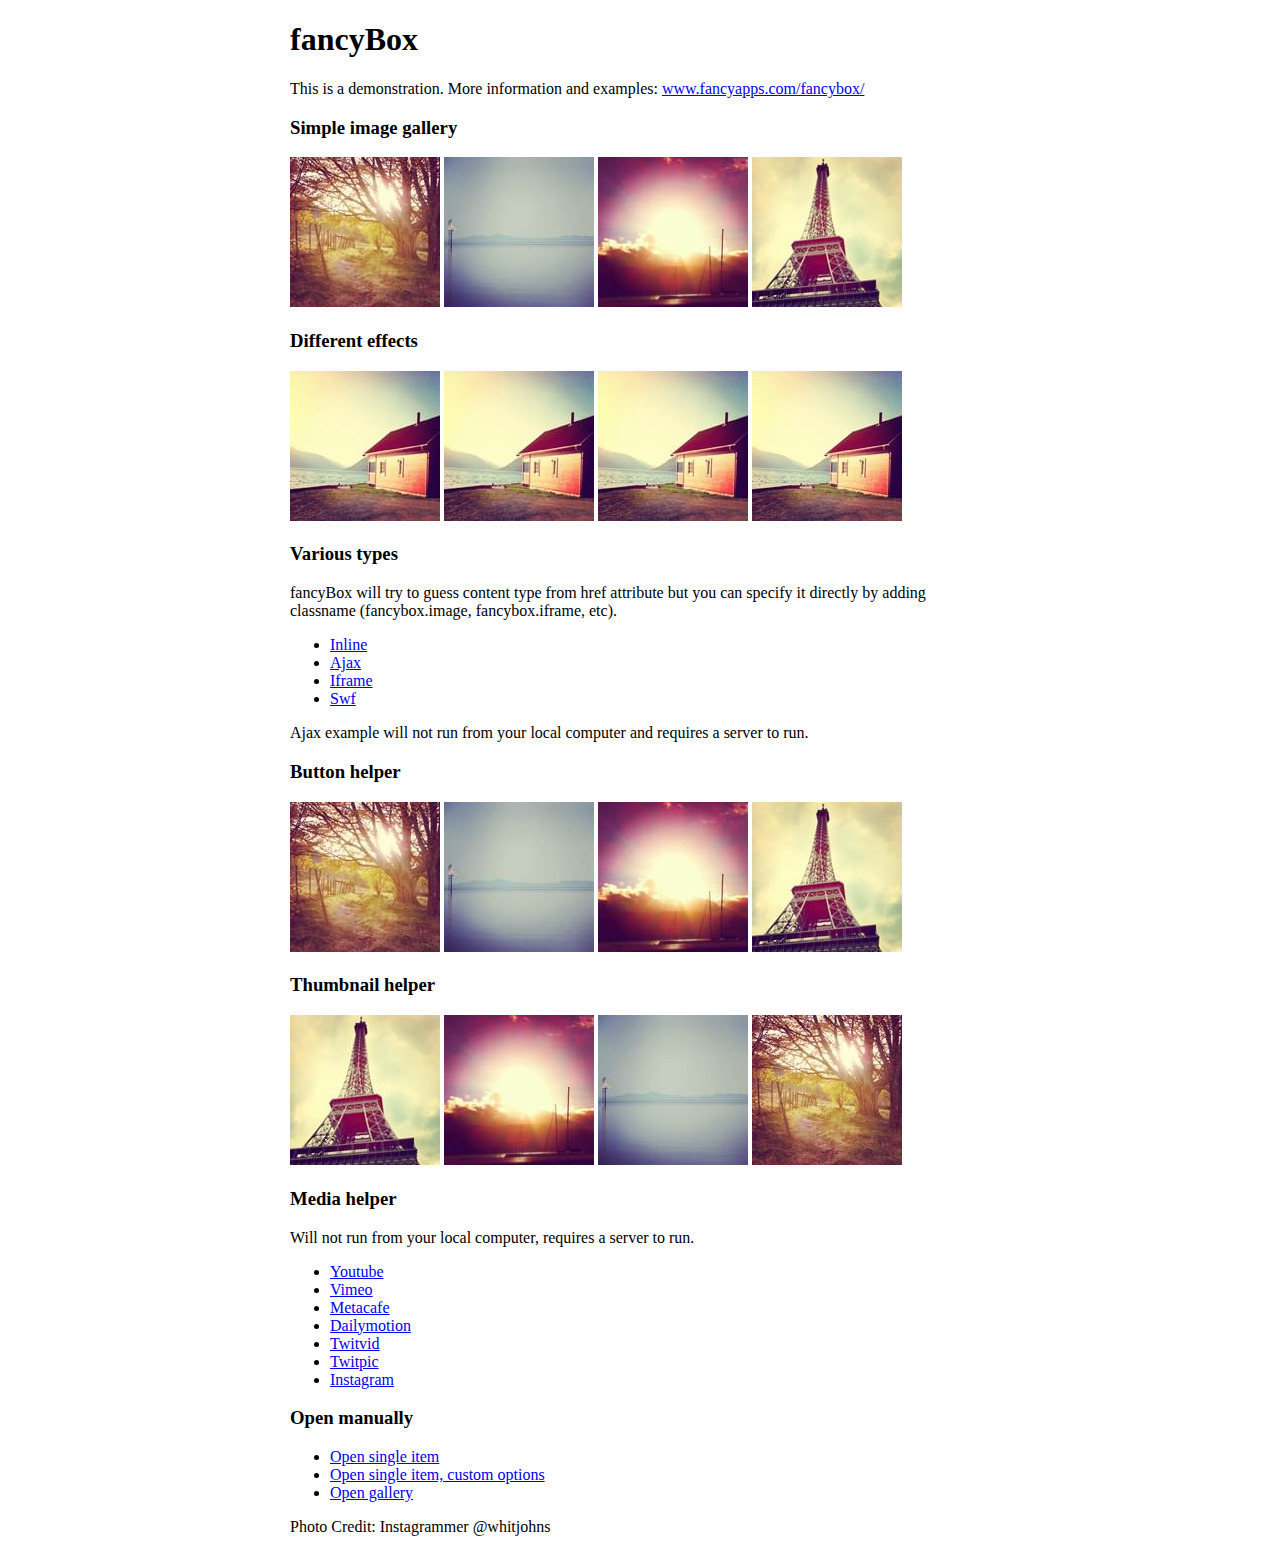
<file: fancybox/demo/index.html>
<!DOCTYPE html>
<html>
<head>
	<title>fancyBox - Fancy jQuery Lightbox Alternative | Demonstration</title>
	<meta http-equiv="Content-Type" content="text/html; charset=UTF-8" />

	<!-- Add jQuery library -->
	<script type="text/javascript" src="../lib/jquery-1.10.1.min.js"></script>

	<!-- Add mousewheel plugin (this is optional) -->
	<script type="text/javascript" src="../lib/jquery.mousewheel-3.0.6.pack.js"></script>

	<!-- Add fancyBox main JS and CSS files -->
	<script type="text/javascript" src="../source/jquery.fancybox.js?v=2.1.5"></script>
	<link rel="stylesheet" type="text/css" href="../source/jquery.fancybox.css?v=2.1.5" media="screen" />

	<!-- Add Button helper (this is optional) -->
	<link rel="stylesheet" type="text/css" href="../source/helpers/jquery.fancybox-buttons.css?v=1.0.5" />
	<script type="text/javascript" src="../source/helpers/jquery.fancybox-buttons.js?v=1.0.5"></script>

	<!-- Add Thumbnail helper (this is optional) -->
	<link rel="stylesheet" type="text/css" href="../source/helpers/jquery.fancybox-thumbs.css?v=1.0.7" />
	<script type="text/javascript" src="../source/helpers/jquery.fancybox-thumbs.js?v=1.0.7"></script>

	<!-- Add Media helper (this is optional) -->
	<script type="text/javascript" src="../source/helpers/jquery.fancybox-media.js?v=1.0.6"></script>

	<script type="text/javascript">
		$(document).ready(function() {
			/*
			 *  Simple image gallery. Uses default settings
			 */

			$('.fancybox').fancybox();

			/*
			 *  Different effects
			 */

			// Change title type, overlay closing speed
			$(".fancybox-effects-a").fancybox({
				helpers: {
					title : {
						type : 'outside'
					},
					overlay : {
						speedOut : 0
					}
				}
			});

			// Disable opening and closing animations, change title type
			$(".fancybox-effects-b").fancybox({
				openEffect  : 'none',
				closeEffect	: 'none',

				helpers : {
					title : {
						type : 'over'
					}
				}
			});

			// Set custom style, close if clicked, change title type and overlay color
			$(".fancybox-effects-c").fancybox({
				wrapCSS    : 'fancybox-custom',
				closeClick : true,

				openEffect : 'none',

				helpers : {
					title : {
						type : 'inside'
					},
					overlay : {
						css : {
							'background' : 'rgba(238,238,238,0.85)'
						}
					}
				}
			});

			// Remove padding, set opening and closing animations, close if clicked and disable overlay
			$(".fancybox-effects-d").fancybox({
				padding: 0,

				openEffect : 'elastic',
				openSpeed  : 150,

				closeEffect : 'elastic',
				closeSpeed  : 150,

				closeClick : true,

				helpers : {
					overlay : null
				}
			});

			/*
			 *  Button helper. Disable animations, hide close button, change title type and content
			 */

			$('.fancybox-buttons').fancybox({
				openEffect  : 'none',
				closeEffect : 'none',

				prevEffect : 'none',
				nextEffect : 'none',

				closeBtn  : false,

				helpers : {
					title : {
						type : 'inside'
					},
					buttons	: {}
				},

				afterLoad : function() {
					this.title = 'Image ' + (this.index + 1) + ' of ' + this.group.length + (this.title ? ' - ' + this.title : '');
				}
			});


			/*
			 *  Thumbnail helper. Disable animations, hide close button, arrows and slide to next gallery item if clicked
			 */

			$('.fancybox-thumbs').fancybox({
				prevEffect : 'none',
				nextEffect : 'none',

				closeBtn  : false,
				arrows    : false,
				nextClick : true,

				helpers : {
					thumbs : {
						width  : 50,
						height : 50
					}
				}
			});

			/*
			 *  Media helper. Group items, disable animations, hide arrows, enable media and button helpers.
			*/
			$('.fancybox-media')
				.attr('rel', 'media-gallery')
				.fancybox({
					openEffect : 'none',
					closeEffect : 'none',
					prevEffect : 'none',
					nextEffect : 'none',

					arrows : false,
					helpers : {
						media : {},
						buttons : {}
					}
				});

			/*
			 *  Open manually
			 */

			$("#fancybox-manual-a").click(function() {
				$.fancybox.open('1_b.jpg');
			});

			$("#fancybox-manual-b").click(function() {
				$.fancybox.open({
					href : 'iframe.html',
					type : 'iframe',
					padding : 5
				});
			});

			$("#fancybox-manual-c").click(function() {
				$.fancybox.open([
					{
						href : '1_b.jpg',
						title : 'My title'
					}, {
						href : '2_b.jpg',
						title : '2nd title'
					}, {
						href : '3_b.jpg'
					}
				], {
					helpers : {
						thumbs : {
							width: 75,
							height: 50
						}
					}
				});
			});


		});
	</script>
	<style type="text/css">
		.fancybox-custom .fancybox-skin {
			box-shadow: 0 0 50px #222;
		}

		body {
			max-width: 700px;
			margin: 0 auto;
		}
	</style>
</head>
<body>
	<h1>fancyBox</h1>

	<p>This is a demonstration. More information and examples: <a href="http://fancyapps.com/fancybox/">www.fancyapps.com/fancybox/</a></p>

	<h3>Simple image gallery</h3>
	<p>
		<a class="fancybox" href="1_b.jpg" data-fancybox-group="gallery" title="Lorem ipsum dolor sit amet"><img src="1_s.jpg" alt="" /></a>

		<a class="fancybox" href="2_b.jpg" data-fancybox-group="gallery" title="Etiam quis mi eu elit temp"><img src="2_s.jpg" alt="" /></a>

		<a class="fancybox" href="3_b.jpg" data-fancybox-group="gallery" title="Cras neque mi, semper leon"><img src="3_s.jpg" alt="" /></a>

		<a class="fancybox" href="4_b.jpg" data-fancybox-group="gallery" title="Sed vel sapien vel sem uno"><img src="4_s.jpg" alt="" /></a>
	</p>

	<h3>Different effects</h3>
	<p>
		<a class="fancybox-effects-a" href="5_b.jpg" title="Lorem ipsum dolor sit amet, consectetur adipiscing elit"><img src="5_s.jpg" alt="" /></a>

		<a class="fancybox-effects-b" href="5_b.jpg" title="Lorem ipsum dolor sit amet, consectetur adipiscing elit"><img src="5_s.jpg" alt="" /></a>

		<a class="fancybox-effects-c" href="5_b.jpg" title="Lorem ipsum dolor sit amet, consectetur adipiscing elit"><img src="5_s.jpg" alt="" /></a>

		<a class="fancybox-effects-d" href="5_b.jpg" title="Lorem ipsum dolor sit amet, consectetur adipiscing elit"><img src="5_s.jpg" alt="" /></a>
	</p>

	<h3>Various types</h3>
	<p>
		fancyBox will try to guess content type from href attribute but you can specify it directly by adding classname (fancybox.image, fancybox.iframe, etc).
	</p>
	<ul>
		<li><a class="fancybox" href="#inline1" title="Lorem ipsum dolor sit amet">Inline</a></li>
		<li><a class="fancybox fancybox.ajax" href="ajax.txt">Ajax</a></li>
		<li><a class="fancybox fancybox.iframe" href="iframe.html">Iframe</a></li>
		<li><a class="fancybox" href="http://www.adobe.com/jp/events/cs3_web_edition_tour/swfs/perform.swf">Swf</a></li>
	</ul>

	<div id="inline1" style="width:400px;display: none;">
		<h3>Etiam quis mi eu elit</h3>
		<p>
			Lorem ipsum dolor sit amet, consectetur adipiscing elit. Etiam quis mi eu elit tempor facilisis id et neque. Nulla sit amet sem sapien. Vestibulum imperdiet porta ante ac ornare. Nulla et lorem eu nibh adipiscing ultricies nec at lacus. Cras laoreet ultricies sem, at blandit mi eleifend aliquam. Nunc enim ipsum, vehicula non pretium varius, cursus ac tortor. Vivamus fringilla congue laoreet. Quisque ultrices sodales orci, quis rhoncus justo auctor in. Phasellus dui eros, bibendum eu feugiat ornare, faucibus eu mi. Nunc aliquet tempus sem, id aliquam diam varius ac. Maecenas nisl nunc, molestie vitae eleifend vel, iaculis sed magna. Aenean tempus lacus vitae orci posuere porttitor eget non felis. Donec lectus elit, aliquam nec eleifend sit amet, vestibulum sed nunc.
		</p>
	</div>

	<p>
		Ajax example will not run from your local computer and requires a server to run.
	</p>

	<h3>Button helper</h3>
	<p>
		<a class="fancybox-buttons" data-fancybox-group="button" href="1_b.jpg"><img src="1_s.jpg" alt="" /></a>

		<a class="fancybox-buttons" data-fancybox-group="button" href="2_b.jpg"><img src="2_s.jpg" alt="" /></a>

		<a class="fancybox-buttons" data-fancybox-group="button" href="3_b.jpg"><img src="3_s.jpg" alt="" /></a>

		<a class="fancybox-buttons" data-fancybox-group="button" href="4_b.jpg"><img src="4_s.jpg" alt="" /></a>
	</p>

	<h3>Thumbnail helper</h3>
	<p>
		<a class="fancybox-thumbs" data-fancybox-group="thumb" href="4_b.jpg"><img src="4_s.jpg" alt="" /></a>

		<a class="fancybox-thumbs" data-fancybox-group="thumb" href="3_b.jpg"><img src="3_s.jpg" alt="" /></a>

		<a class="fancybox-thumbs" data-fancybox-group="thumb" href="2_b.jpg"><img src="2_s.jpg" alt="" /></a>

		<a class="fancybox-thumbs" data-fancybox-group="thumb" href="1_b.jpg"><img src="1_s.jpg" alt="" /></a>
	</p>

	<h3>Media helper</h3>
	<p>
		Will not run from your local computer, requires a server to run.
	</p>

	<ul>
		<li><a class="fancybox-media" href="http://www.youtube.com/watch?v=opj24KnzrWo">Youtube</a></li>
		<li><a class="fancybox-media" href="http://vimeo.com/47480346">Vimeo</a></li>
		<li><a class="fancybox-media" href="http://www.metacafe.com/watch/7635964/">Metacafe</a></li>
		<li><a class="fancybox-media" href="http://www.dailymotion.com/video/xoeylt_electric-guest-this-head-i-hold_music">Dailymotion</a></li>
		<li><a class="fancybox-media" href="http://twitvid.com/QY7MD">Twitvid</a></li>
		<li><a class="fancybox-media" href="http://twitpic.com/7p93st">Twitpic</a></li>
		<li><a class="fancybox-media" href="http://instagr.am/p/IejkuUGxQn">Instagram</a></li>
	</ul>

	<h3>Open manually</h3>
	<ul>
		<li><a id="fancybox-manual-a" href="javascript:;">Open single item</a></li>
		<li><a id="fancybox-manual-b" href="javascript:;">Open single item, custom options</a></li>
		<li><a id="fancybox-manual-c" href="javascript:;">Open gallery</a></li>
	</ul>

	<p>
		Photo Credit: Instagrammer @whitjohns
	</p>
</body>
</html>
</file>
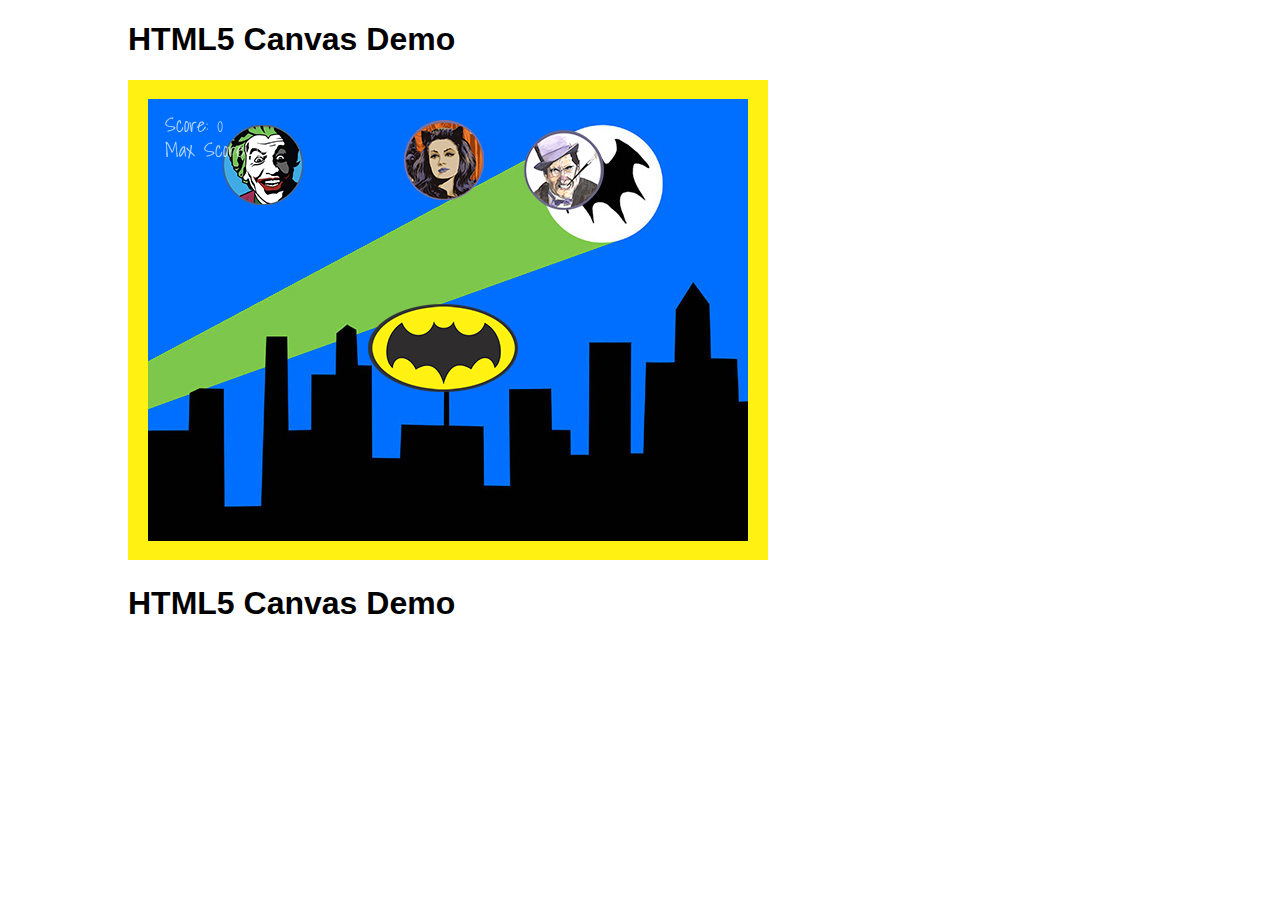
<file: batman.html>
<!DOCTYPE html>
<html>
<head>
     <meta charset="utf-8">
     <title>Batman vs. Joker</title>

     <link href="https://fonts.googleapis.com/css?family=Shadows+Into+Light" rel="stylesheet" type="text/css">
     <link href="css/caffeine.css" rel="stylesheet" type="text/css">
</head>

<body id="batman_position">
	<div id="batman_banner">
		<h1>HTML5 Canvas Demo</h1>
	</div>

	<!-- <div id="batman1" style="position: absolute; top: 10%; left: 10%; width: 10%; float: left;">some text</div> -->

	<canvas id="myCanvas" width="640" height="480"></canvas>

	<div>
		<h1>HTML5 Canvas Demo</h1>
	</div>

     <script src="js/batman.js"></script>
</body>
</html>
</file>
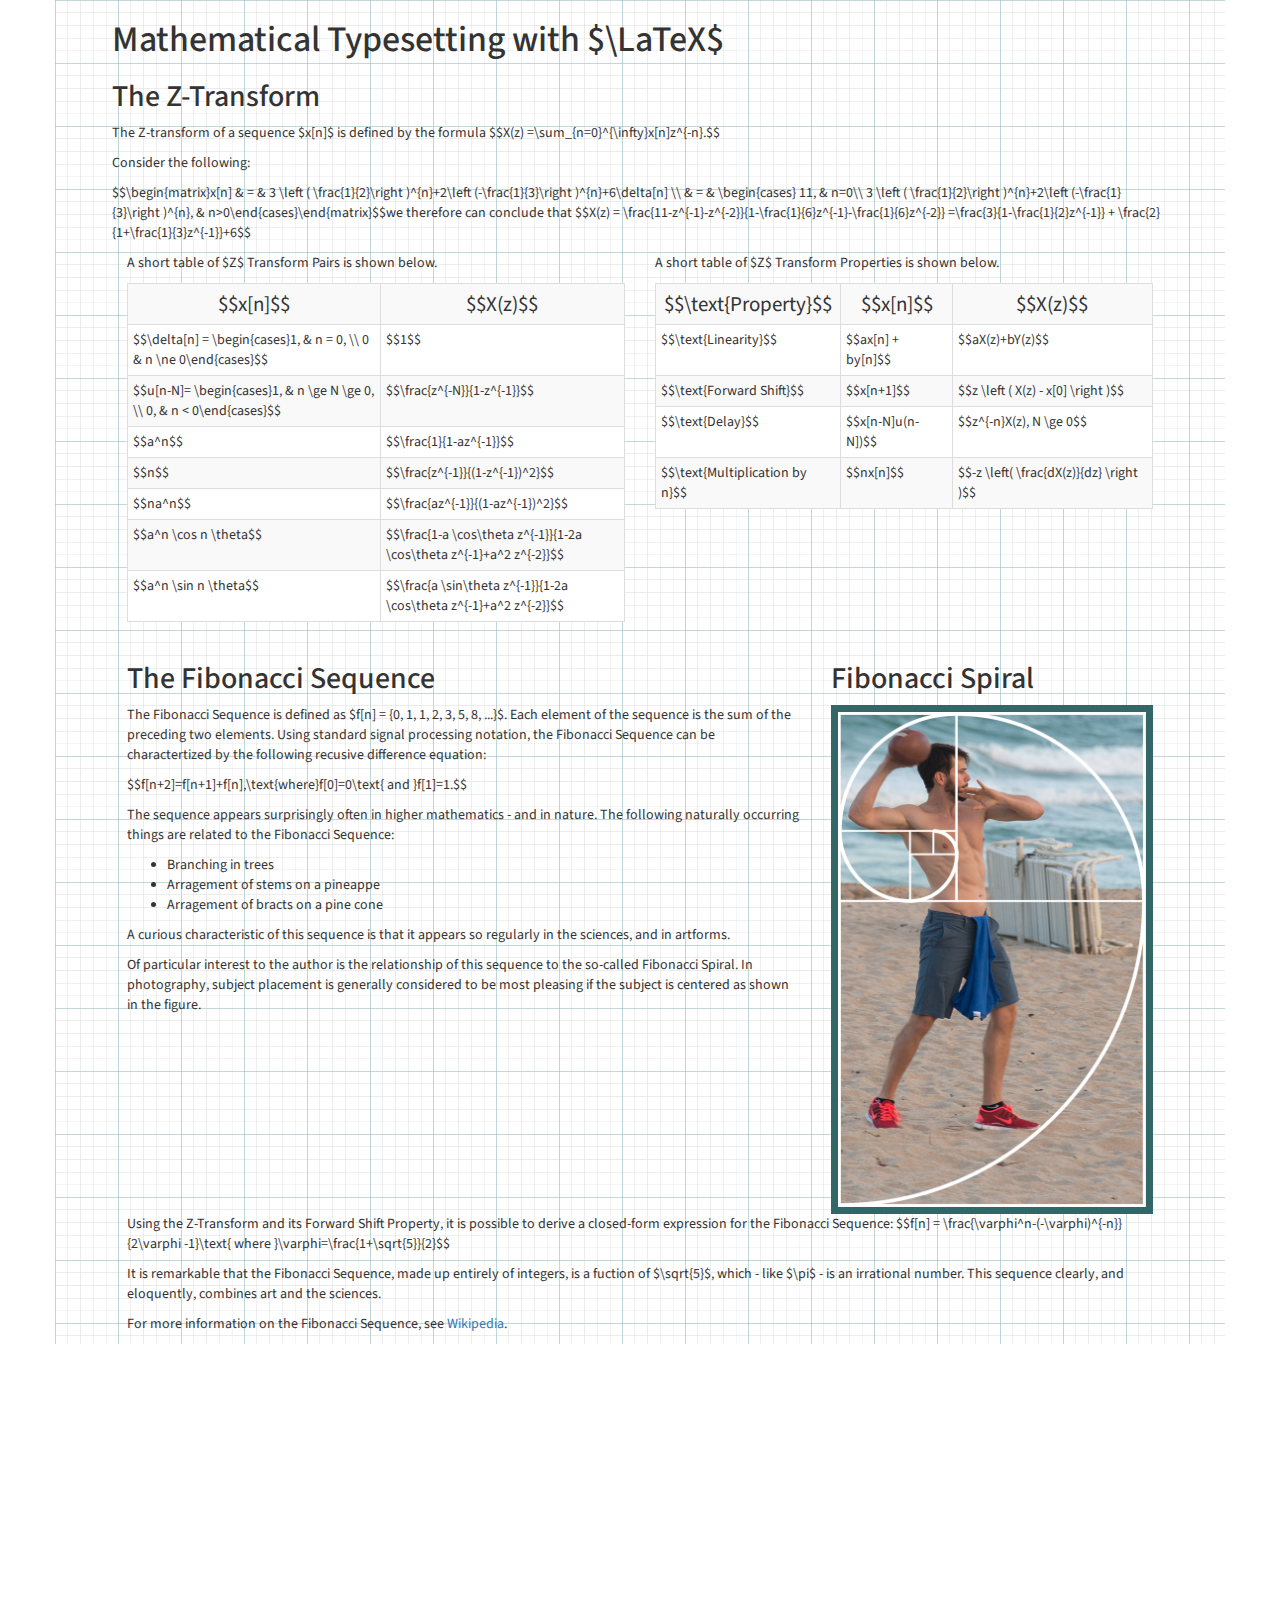
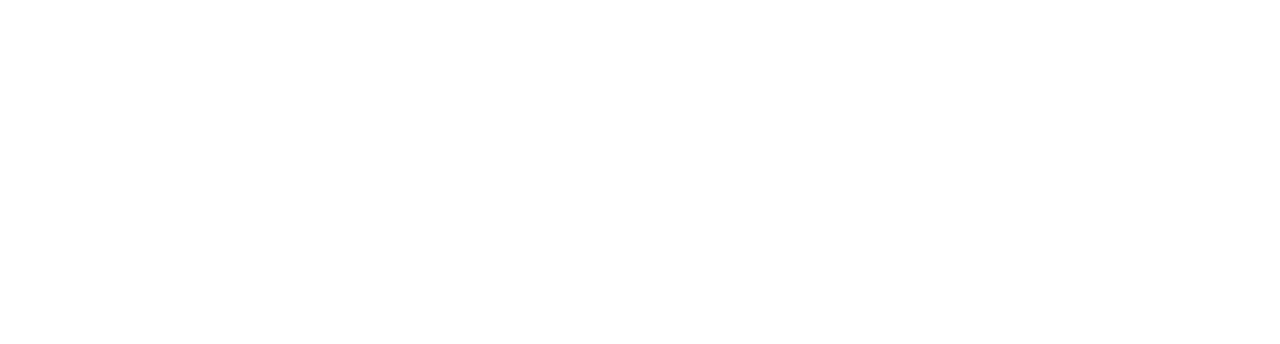
<file: math.html>
<!DOCTYPE html>
<html lang="en">

<head>

     <meta charset="utf-8">
     <meta http-equiv="X-UA-Compatible" content="IE=edge">
     <meta name="viewport" content="width=device-width, initial-scale=1">
     <meta name="description" content="">
     <meta name="author" content="">

     <title>Mathematical Typesetting with LaTeX</title>

     <!-- Bootstrap Core CSS -->
     <link href="css/bootstrap.min.css" rel="stylesheet">

     <!-- Custom CSS -->
     <link href="css/caffeine.css" rel="stylesheet">

     <!-- Custom Fonts -->
     <link href="font-awesome/css/font-awesome.min.css" rel="stylesheet" type="text/css">
     <link href="http://fonts.googleapis.com/css?family=Source+Sans+Pro:300,400,700,300italic,400italic,700italic" rel="stylesheet" type="text/css">

     <!-- HTML5 Shim and Respond.js IE8 support of HTML5 elements and media queries -->
     <!-- WARNING: Respond.js doesn't work if you view the page via file:// -->
     <!--[if lt IE 9]>
     <script src="https://oss.maxcdn.com/libs/html5shiv/3.7.0/html5shiv.js"></script>
     <script src="https://oss.maxcdn.com/libs/respond.js/1.4.2/respond.min.js"></script>
     <![endif]-->

</head>

<body>

     <div class="container" id="graph_paper">
          <div id="fib_page">

               <div class="row">   <!-- intro -->
                    <h1>Mathematical Typesetting with $\LaTeX$</h1>
                    <h2>The Z-Transform</h2>
                    <p>The Z-transform of a sequence $x[n]$ is defined by the formula $$X(z) =\sum_{n=0}^{\infty}x[n]z^{-n}.$$</p>
                    <p>Consider the following:</p>

                    <p>
                         $$\begin{matrix}x[n] & = & 3 \left ( \frac{1}{2}\right )^{n}+2\left (-\frac{1}{3}\right )^{n}+6\delta[n] \\
                         & = & \begin{cases} 11, & n=0\\ 3 \left ( \frac{1}{2}\right )^{n}+2\left (-\frac{1}{3}\right )^{n},
                         & n>0\end{cases}\end{matrix}$$we therefore can conclude that
                         $$X(z) = \frac{11-z^{-1}-z^{-2}}{1-\frac{1}{6}z^{-1}-\frac{1}{6}z^{-2}}
                         =\frac{3}{1-\frac{1}{2}z^{-1}} + \frac{2}{1+\frac{1}{3}z^{-1}}+6$$
                    </p>

               </div> <!-- row -->

               <div class="row">   <!-- row -->
                    <div id="ztranpairs" class="col-md-6">
                         <p>A short table of $Z$ Transform Pairs is shown below.</p>
                         <table class="table table-bordered table-striped table-condensed ztable" width="90%" border="1">
                              <tr>
                                   <td class="LaTeX">$$x[n]$$</td>
                                   <td class="LaTeX">$$X(z)$$</td>
                              </tr>

                              <tr>
                                   <td>$$\delta[n] = \begin{cases}1, & n = 0, \\ 0 & n \ne 0\end{cases}$$</td>
                                   <td>$$1$$</td>
                              </tr>
                              <tr>
                                   <td>$$u[n-N]= \begin{cases}1, & n \ge N \ge 0, \\ 0, & n < 0\end{cases}$$</td>
                                   <td>$$\frac{z^{-N}}{1-z^{-1}}$$</td>
                              </tr>
                              <tr>
                                   <td>$$a^n$$</td>
                                   <td>$$\frac{1}{1-az^{-1}}$$</td>
                              </tr>
                              <tr>
                                   <td>$$n$$</td>
                                   <td>$$\frac{z^{-1}}{(1-z^{-1})^2}$$</td>
                              </tr>
                              <tr>
                                   <td>$$na^n$$</td>
                                   <td>$$\frac{az^{-1}}{(1-az^{-1})^2}$$</td>
                              </tr>
                              <tr>
                                   <td>$$a^n \cos n \theta$$</td>
                                   <td>$$\frac{1-a \cos\theta z^{-1}}{1-2a \cos\theta z^{-1}+a^2 z^{-2}}$$</td>
                              </tr>
                              <tr>
                                   <td>$$a^n \sin n \theta$$</td>
                                   <td>$$\frac{a \sin\theta z^{-1}}{1-2a \cos\theta z^{-1}+a^2 z^{-2}}$$</td>
                              </tr>
                         </table>
                    </div>         <!-- ztranpairs -->

                    <div id="ztranprops" class="col-md-6">  <!-- ztranprops -->
                         <p>A short table of $Z$ Transform Properties is shown below.</p>
                         <table class="table table-bordered table-striped table-condensed ztable" width="90%" border="1">
                              <tr>
                                   <td class="LaTeX">$$\text{Property}$$</td>
                                   <td class="LaTeX">$$x[n]$$</td>
                                   <td class="LaTeX">$$X(z)$$</td>
                              </tr>
                              <tr>
                                   <td>$$\text{Linearity}$$</td>
                                   <td>$$ax[n] + by[n]$$</td>
                                   <td>$$aX(z)+bY(z)$$</td>
                              </tr>
                              <tr>
                                   <td>$$\text{Forward Shift}$$</td>
                                   <td>$$x[n+1]$$</td>
                                   <td>$$z \left ( X(z) - x[0] \right )$$</td>
                              </tr>
                              <tr>
                                   <td>$$\text{Delay}$$</td>
                                   <td>$$x[n-N]u(n-N])$$</td>
                                   <td>$$z^{-n}X(z), N \ge 0$$</td>
                              </tr>
                              <tr>
                                   <td>$$\text{Multiplication by n}$$</td>
                                   <td>$$nx[n]$$</td>
                                   <td>$$-z \left( \frac{dX(z)}{dz} \right )$$</td>
                              </tr>
                         </table>
                    </div>    <!-- ztranprops -->
               </div> <!-- row -->

               <div class="row">   <!-- row fibonacci sequence -->

                    <div class="col-md-8">   <!-- fibonacci sequence -->
                         <h2>The Fibonacci Sequence</h2>
                         <p>
                              The Fibonacci Sequence is defined as $f[n] = {0, 1, 1, 2, 3, 5, 8, ...}$.
                              Each element of the sequence is the sum of the preceding two elements.
                              Using standard signal processing notation, the Fibonacci Sequence can be charactertized
                              by the following recusive difference equation:
                         </p>
                         <p>
                              $$f[n+2]=f[n+1]+f[n],\text{where}f[0]=0\text{ and }f[1]=1.$$
                         </p>

                         <p>
                              The sequence appears surprisingly often in higher mathematics - and in nature.
                              The following naturally occurring things are related to the Fibonacci Sequence:
                         </p>

                         <ul>
                              <li>Branching in trees</li>
                              <li>Arragement of stems on a pineappe</li>
                              <li>Arragement of bracts on a pine cone</li>
                         </ul>
                         <p>A curious characteristic of this sequence is that it appears so regularly in the sciences, and in artforms.</p>

                         <p>
                              Of particular interest to the author is the relationship of this sequence to the so-called Fibonacci Spiral.
                              In photography, subject placement is generally considered to be most pleasing if the subject is centered as shown in the figure.
                         </p><p>&nbsp;</p>
                    </div>   <!-- fibonacci sequence -->

                    <div class="col-md-4">   <!-- fibonacci spiral -->
                         <h2>Fibonacci Spiral</h2>
                         <img id = "spiral" src="img/DSC_9687.png" alt="Fibonacci Spiral">

                    </div>   <!-- fibonacci spiral -->
               </div> <!-- row fibonacci sequence -->
               <div class="row">
                    <div class="col-md-12">
                         <p>
                              Using the Z-Transform and its Forward Shift Property, it is possible to derive a closed-form expression for the Fibonacci Sequence:
                              $$f[n] = \frac{\varphi^n-(-\varphi)^{-n}}{2\varphi -1}\text{ where }\varphi=\frac{1+\sqrt{5}}{2}$$
                         </p>

                         <p>
                              It is remarkable that the Fibonacci Sequence, made up entirely of integers,
                              is a fuction of $\sqrt{5}$, which - like $\pi$ - is an irrational number.  This sequence clearly, and eloquently,
                              combines art and the sciences.
                         </p>
                         <p>For more information on the Fibonacci Sequence, see <a href="https://en.wikipedia.org/wiki/Fibonacci_number" target="_blank">Wikipedia</a>.
                         </p>
                    </div>
               </div>
          </div>
     </div> <!-- container -->
     <br><br><br><br><br><br><br><br><br><br><br><br><br><br><br><br><br><br><br><br><br><br><br><br><br><br><br><br><br><br>
     <script type="text/x-mathjax-config">MathJax.Hub.Config({tex2jax: {inlineMath: [['$','$'], ['\\(','\\)']]}});</script>
     <script type="text/javascript" async src="https://cdn.mathjax.org/mathjax/latest/MathJax.js?config=TeX-AMS_CHTML"></script>


     <!-- jQuery -->
     <script src="js/jquery.js"></script>

     <!-- Bootstrap Core JavaScript -->
     <script src="js/bootstrap.min.js"></script>

     <!-- Custom Theme JavaScript -->
     <script>
     // Closes the sidebar menu
     $("#menu-close").click(function(e) {
          e.preventDefault();
          $("#sidebar-wrapper").toggleClass("active");
     });

     // Opens the sidebar menu
     $("#menu-toggle").click(function(e) {
          e.preventDefault();
          $("#sidebar-wrapper").toggleClass("active");
     });

     // Scrolls to the selected menu item on the page
     $(function() {
          $('a[href*=#]:not([href=#])').click(function() {
               if (location.pathname.replace(/^\//, '') == this.pathname.replace(/^\//, '') || location.hostname == this.hostname) {

                    var target = $(this.hash);
                    target = target.length ? target : $('[name=' + this.hash.slice(1) + ']');
                    if (target.length) {
                         $('html,body').animate({
                              scrollTop: target.offset().top
                         }, 1000);
                         return false;
                    }
               }
          });
     });

     </script>
     <script type="text/x-mathjax-config">
     MathJax.Hub.Config({tex2jax: {inlineMath: [['$','$'], ['\\(','\\)']]}});
     </script>
     <script type="text/javascript" async
     src="https://cdn.mathjax.org/mathjax/latest/MathJax.js?config=TeX-AMS_CHTML">
     </script>

</body>

</html>
</file>
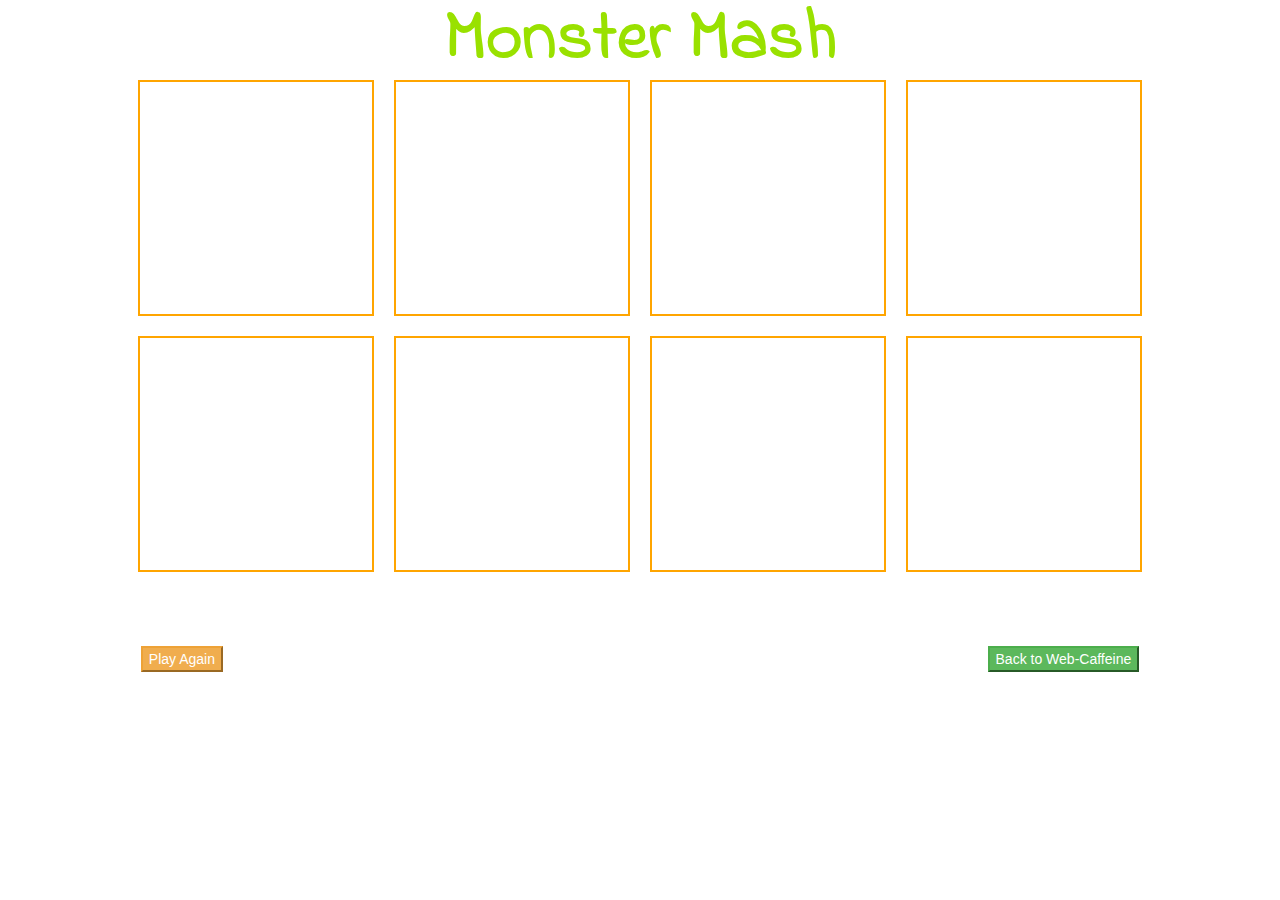
<file: monster.html>
<!DOCTYPE html>
<html>
<head>
     <meta charset="utf-8">
     <title>Monster Game</title>
     <link href="css/bootstrap.min.css" rel="stylesheet">
     <link href="css/animate.css" rel="stylesheet">
     <link href="css/caffeine.css" rel="stylesheet">
     <link href="css/memory_game.css" rel="stylesheet">
     <link href="https://fonts.googleapis.com/css?family=Indie+Flower" rel="stylesheet" type="text/css">

</head>
<body>
     <div id="mainTitle">
          <p class="pageTitle animated rollIn">Monster Mash</p>
     </div>

     <div id="grid">
          <!-- generated by JavaScript -->
     </div>


     <button id="play_again" class="btn-warning">Play Again</button>

     <a href="index.html">
          <button id="caffeine" class="btn-success">Back to Web-Caffeine</button>
     </a>

     <script src="js/jquery.js"></script>
     <script src="js/monster.js"></script>
</body>
</html>
</file>
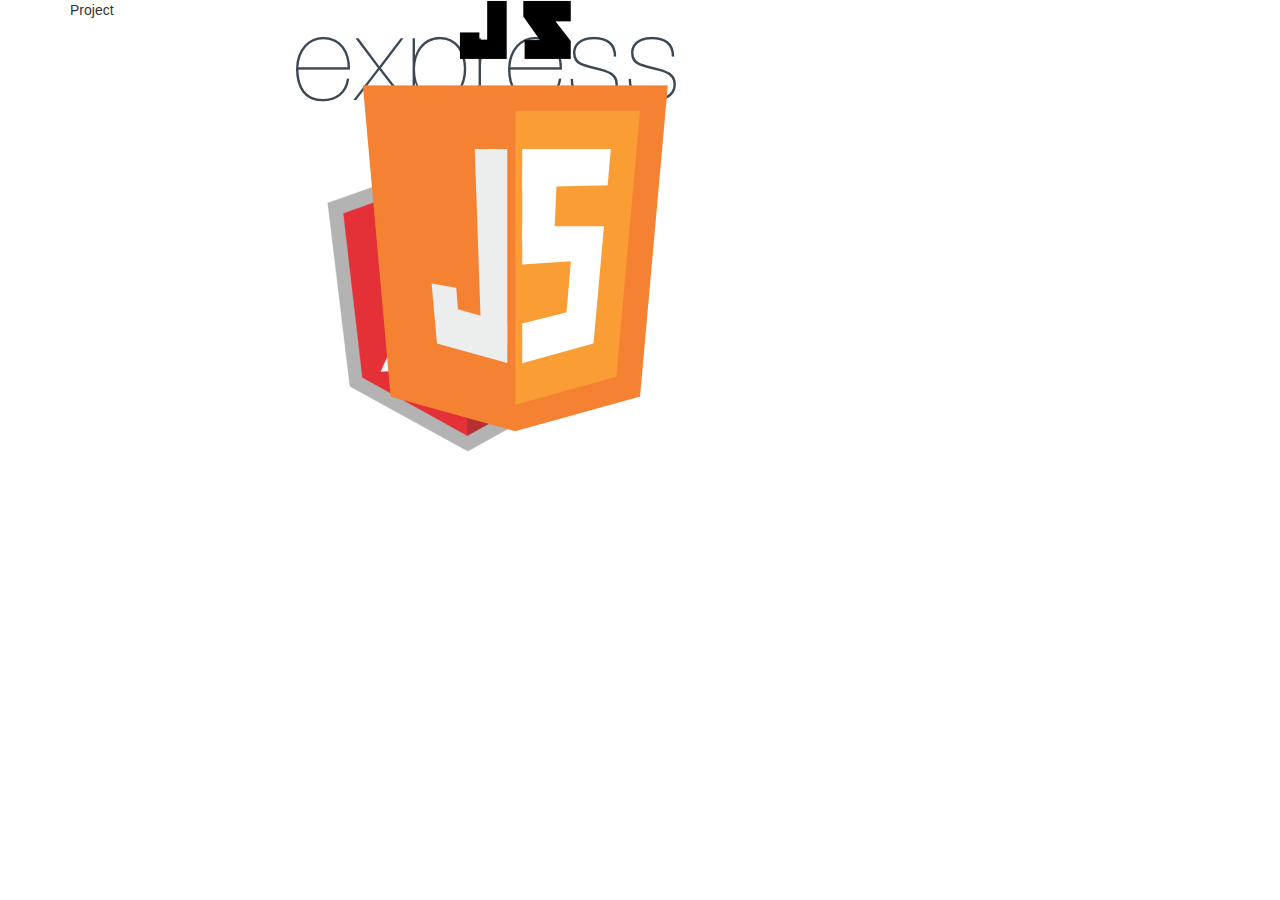
<file: overview.html>
<!DOCTYPE html>
<html lang="en">
<head>
<meta charset="UTF-8">
<meta http-equiv="X-UA-Compatible" content="IE=edge">
<meta name="viewport" content="width=device-width, initial-scale=1">
<title>Technology Overview</title>

<!-- Bootstrap -->
<link href="css/bootstrap.css" rel="stylesheet">

<!-- HTML5 shim and Respond.js for IE8 support of HTML5 elements and media queries -->
<!-- WARNING: Respond.js doesn't work if you view the page via file:// -->
<!--[if lt IE 9]>
      <script src="https://oss.maxcdn.com/html5shiv/3.7.2/html5shiv.min.js"></script>
      <script src="https://oss.maxcdn.com/respond/1.4.2/respond.min.js"></script>
    <![endif]-->
</head>
<body>


     <div class="container">
          <div class="row">
               <div class="col-xs-1">Project</div>
               <div class="col-xs-1"><img src="img/tech/angular.png"></div>
               <div class="col-xs-1"><img src="img/tech/express.png"></div>
               <div class="col-xs-1"><img src="img/tech/javascript.png"></div>
               <div class="col-xs-1"></div>
               <div class="col-xs-1"></div>
               <div class="col-xs-1"></div>
               <div class="col-xs-1"></div>
               <div class="col-xs-1"></div>
               <div class="col-xs-1"></div>
               <div class="col-xs-1"></div>
               <div class="col-xs-1"></div>
          </div>
     </div>






<!-- jQuery (necessary for Bootstrap's JavaScript plugins) -->
<script src="js/jquery-1.11.3.min.js"></script>

<!-- Include all compiled plugins (below), or include individual files as needed -->
<script src="js/bootstrap.js"></script>
</body>
</html>
</file>
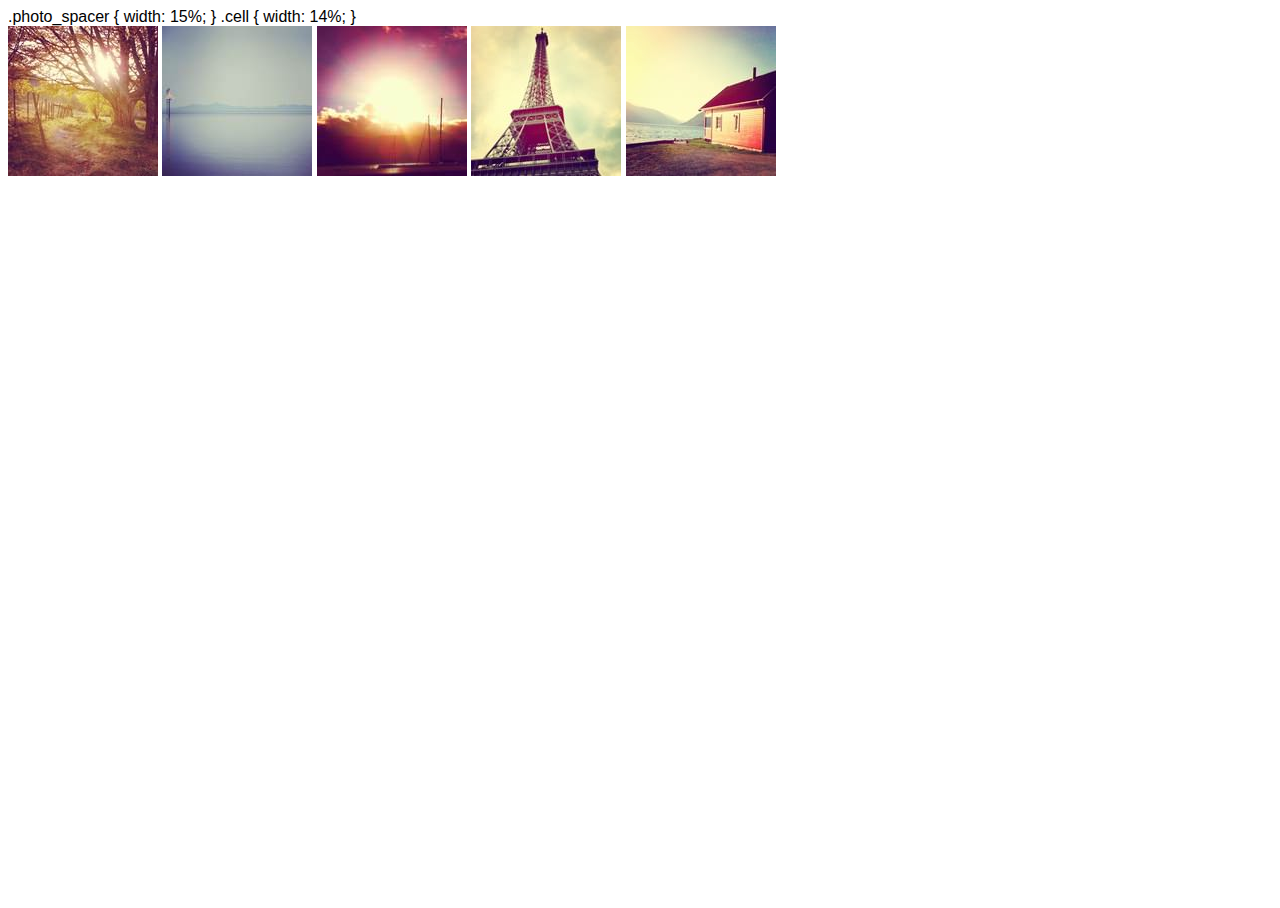
<file: slideshow.html>
<!DOCTYPE html>
<html lang="en">

<head>

     <meta charset="utf-8">
     <meta http-equiv="X-UA-Compatible" content="IE=edge">
     <meta name="viewport" content="width=device-width, initial-scale=1">

     <title>Photo Slide Show</title>

     <!-- Bootstrap Core CSS -->
     <!-- <link href="css/bootstrap.min.css" rel="stylesheet"> -->

     <!-- Custom CSS -->
     <!-- <link href="css/stylish-portfolio.css" rel="stylesheet"> -->
     <link href="css/caffeine.css" rel="stylesheet">
     <link rel="stylesheet" href="fancybox/source/jquery.fancybox.css?v=2.1.5" type="text/css" media="screen" />
     <link rel="stylesheet" href="fancybox/source/jquery.fancybox.css?v=2.1.5" type="text/css" media="screen" />
     <link rel="stylesheet" href="fancybox/source/helpers/jquery.fancybox-buttons.css?v=1.0.5" type="text/css" media="screen" />
     <link rel="stylesheet" href="fancybox/source/helpers/jquery.fancybox-thumbs.css?v=1.0.7" type="text/css" media="screen" />


     <!-- HTML5 Shim and Respond.js IE8 support of HTML5 elements and media queries -->
     <!-- WARNING: Respond.js doesn't work if you view the page via file:// -->
     <!--[if lt IE 9]>
     <script src="https://oss.maxcdn.com/libs/html5shiv/3.7.0/html5shiv.js"></script>
     <script src="https://oss.maxcdn.com/libs/respond.js/1.4.2/respond.min.js"></script>
     <![endif]-->

     <stype>
          .photo_spacer {
               width: 15%;
          }
          .cell {
               width: 14%;
          }
     </stype>

</head>

<body>

     <div class="example2">
          <div class="photo_spacer"></div>
          <div class="photo_cell"></div>

          <a class="fancybox" rel="gallery1" href="img/photos/1_b.jpg" title="need a title here"><img src="img/photos/1_s.jpg" alt="" /></a>

          <a class="fancybox" rel="gallery1" href="img/photos/2_b.jpg" title="need a title here"><img src="img/photos/2_s.jpg" alt="" /></a>

          <a class="fancybox" rel="gallery1" href="img/photos/3_b.jpg" title="need a title here"><img src="img/photos/3_s.jpg" alt="" /></a>

          <a class="fancybox" rel="gallery1" href="img/photos/4_b.jpg" title="need a title here"><img src="img/photos/4_s.jpg" alt="" /></a>

          <a class="fancybox" rel="gallery1" href="img/photos/5_b.jpg" title="need a title here"><img src="img/photos/5_s.jpg" alt="" /></a>
     </div>

     <!-- jQuery -->
     <script src="js/jquery.js"></script>
     <!-- Bootstrap Core JavaScript -->
     <script src="js/bootstrap.min.js"></script>

     <!-- Add jQuery library -->
     <script type="text/javascript" src="js/jquery.js"></script>
     <!-- Add mousewheel plugin (this is optional) -->
     <script type="text/javascript" src="fancybox/lib/jquery.mousewheel-3.0.6.pack.js"></script>
     <!-- Add fancyBox -->
     <script type="text/javascript" src="fancybox/source/jquery.fancybox.pack.js?v=2.1.5"></script>
     <!-- Optionally add helpers - button, thumbnail and/or media -->
     <script type="text/javascript" src="fancybox/source/helpers/jquery.fancybox-buttons.js?v=1.0.5"></script>
     <script type="text/javascript" src="fancybox/source/helpers/jquery.fancybox-media.js?v=1.0.6"></script>
     <script type="text/javascript" src="fancybox/source/helpers/jquery.fancybox-thumbs.js?v=1.0.7"></script>

     <div class="example2">
          <script type="text/javascript">
          $(document).ready(function() {
               $(".fancybox").fancybox({
                    openEffect	: 'none',
                    closeEffect	: 'none'
               });
          });
          </script>
     </div>

</body>

</html>
</file>
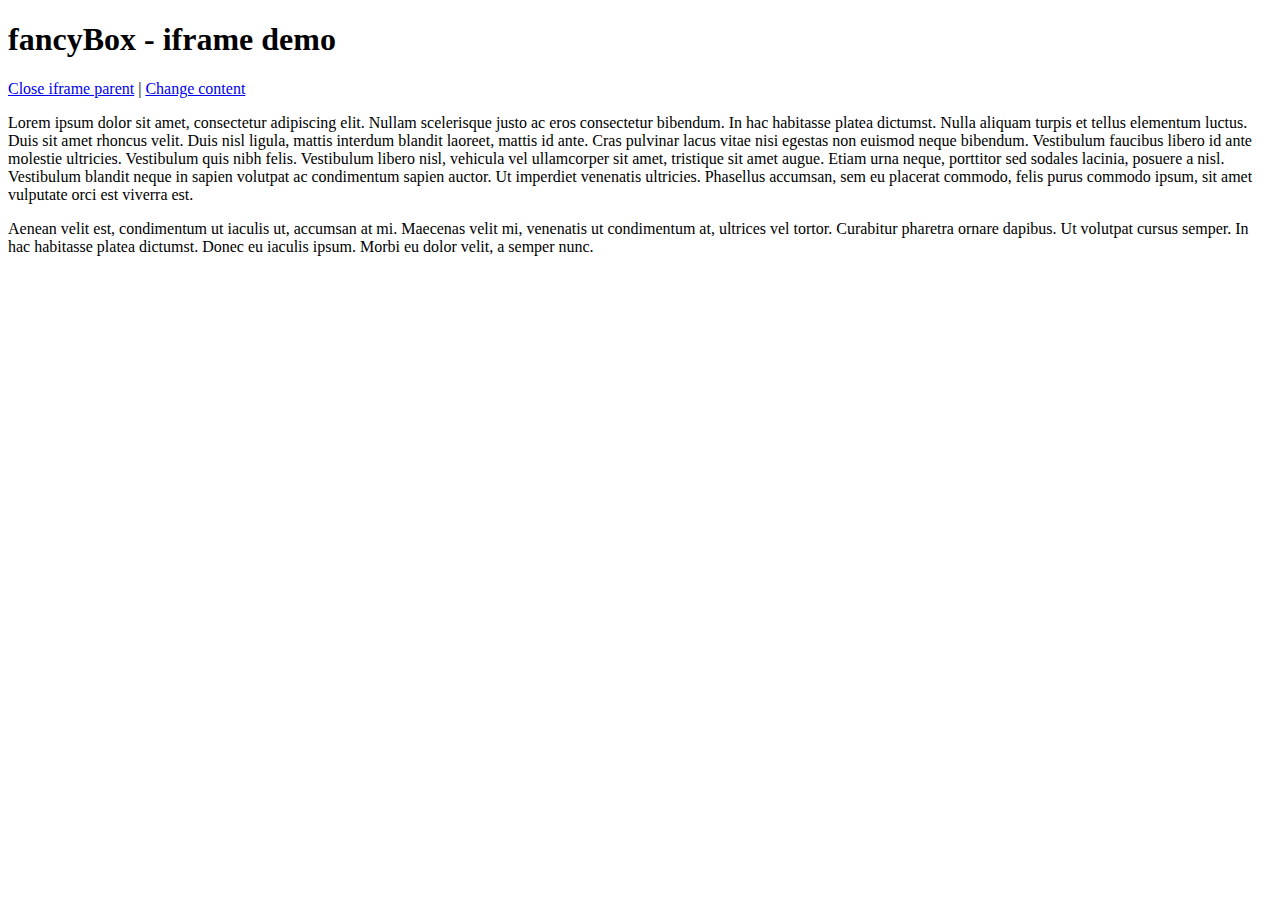
<file: fancybox/demo/iframe.html>
<!DOCTYPE html>
<html>
<head>
	<title>fancyBox - iframe demo</title>
	<meta http-equiv="Content-Type" content="text/html; charset=UTF-8" />
</head>
<body>
	<h1>fancyBox - iframe demo</h1>

	<p>
		<a href="javascript:parent.jQuery.fancybox.close();">Close iframe parent</a>

		|

		<a href="javascript:parent.jQuery.fancybox.open({href : '1_b.jpg', title : 'My title'});">Change content</a>
	</p>

	<p>
		Lorem ipsum dolor sit amet, consectetur adipiscing elit. Nullam scelerisque justo ac eros consectetur bibendum. In hac habitasse platea dictumst. Nulla aliquam turpis et tellus elementum luctus. Duis sit amet rhoncus velit. Duis nisl ligula, mattis interdum blandit laoreet, mattis id ante. Cras pulvinar lacus vitae nisi egestas non euismod neque bibendum. Vestibulum faucibus libero id ante molestie ultricies. Vestibulum quis nibh felis. Vestibulum libero nisl, vehicula vel ullamcorper sit amet, tristique sit amet augue. Etiam urna neque, porttitor sed sodales lacinia, posuere a nisl. Vestibulum blandit neque in sapien volutpat ac condimentum sapien auctor. Ut imperdiet venenatis ultricies. Phasellus accumsan, sem eu placerat commodo, felis purus commodo ipsum, sit amet vulputate orci est viverra est.
	</p>

	<p>
		Aenean velit est, condimentum ut iaculis ut, accumsan at mi. Maecenas velit mi, venenatis ut condimentum at, ultrices vel tortor. Curabitur pharetra ornare dapibus. Ut volutpat cursus semper. In hac habitasse platea dictumst. Donec eu iaculis ipsum. Morbi eu dolor velit, a semper nunc.
	</p>
</body>
</html>
</file>
<file: css/caffeine.css>
html,
body {
    width: 100%;
    height: 100%;
}

body {
    font-family: "Source Sans Pro",Verdana, "Helvetica Neue",Helvetica,Arial,sans-serif;
}

.text-vertical-center {
    display: table-cell;
    text-align: center;
    vertical-align: middle;
}

.text-vertical-center h1 {
    margin: 0;
    padding: 0;
    font-size: 4.5em;
    font-weight: 700;
}

/* Custom Button Styles */

.btn-dark {
    border-radius: 0;
    color: #fff;
    background-color: rgba(0,0,0,0.4);
}

.btn-dark:hover,
.btn-dark:focus,
.btn-dark:active {
    color: #fff;
    background-color: rgba(0,0,0,0.7);
}

.btn-light {
    border-radius: 0;
    color: #333;
    background-color: rgb(255,255,255);
}

.btn-light:hover,
.btn-light:focus,
.btn-light:active {
    color: #333;
    background-color: rgba(255,255,255,0.8);
}

/* Custom Horizontal Rule */

hr.small {
    max-width: 100px;
}

/* Side Menu */

#sidebar-wrapper {
    z-index: 1000;
    position: fixed;
    right: 0;
    width: 250px;
    height: 100%;
    margin-right: -250px;
    overflow-y: auto;
    background: #222;
    -webkit-transition: all 0.4s ease 0s;
    -moz-transition: all 0.4s ease 0s;
    -ms-transition: all 0.4s ease 0s;
    -o-transition: all 0.4s ease 0s;
    transition: all 0.4s ease 0s;
}

.sidebar-nav {
    position: absolute;
    top: 0;
    width: 250px;
    margin: 0;
    padding: 0;
    list-style: none;
}

.sidebar-nav li {
    text-indent: 20px;
    line-height: 40px;
}

.sidebar-nav li a {
    display: block;
    text-decoration: none;
    color: #999;
}

.sidebar-nav li a:hover {
    text-decoration: none;
    color: #fff;
    background: rgba(255,255,255,0.2);
}

.sidebar-nav li a:active,
.sidebar-nav li a:focus {
    text-decoration: none;
}

.sidebar-nav > .sidebar-brand {
    height: 55px;
    font-size: 18px;
    line-height: 55px;
}

.sidebar-nav > .sidebar-brand a {
    color: #999;
}

.sidebar-nav > .sidebar-brand a:hover {
    color: #fff;
    background: none;
}

#menu-toggle {
    z-index: 1;
    position: fixed;
    top: 0;
    right: 0;
}

#sidebar-wrapper.active {
    right: 250px;
    width: 250px;
    -webkit-transition: all 0.4s ease 0s;
    -moz-transition: all 0.4s ease 0s;
    -ms-transition: all 0.4s ease 0s;
    -o-transition: all 0.4s ease 0s;
    transition: all 0.4s ease 0s;
}

.toggle {
    margin: 5px 5px 0 0;
}

/* Header */

.header {
    display: table;
    position: relative;
    width: 100%;
    height: 100%;
    background: url(../img/artwork/bg.jpg) no-repeat center center scroll;
    -webkit-background-size: cover;
    -moz-background-size: cover;
    background-size: cover;
    -o-background-size: cover;
}

/* About */

.about {
    padding: 50px 0;
}

/* Services */

.services {
    padding: 50px 0;
}

.service-item {
    margin-bottom: 30px;
}

/* Callout */

.callout {
    display: table;
    width: 100%;
    height: 400px;
    color: #fff;
    background: url(../img/callout.jpg) no-repeat center center scroll;
    -webkit-background-size: cover;
    -moz-background-size: cover;
    background-size: cover;
    -o-background-size: cover;
}

/* Portfolio */

.portfolio {
    padding: 50px 0;
}

.portfolio-item {
    margin-bottom: 30px;
}

.img-portfolio {
    margin: 0 auto;
}

.img-portfolio:hover {
    opacity: 0.8;
}

/* Call to Action */

.call-to-action {
    padding: 50px 0;
}

.call-to-action .btn {
    margin: 10px;
}

/* Map */

.map {
    height: 500px;
}
.LaTeX {
     font-size: 1.5em;
     text-align: center;
}
.ztable {
	background-color: #FFFFFF;
}
#batman_position {
	margin-left: 10%;
}
.justify_center {
	text-align: center;
}
@media(max-width:768px) {
    .map {
        height: 75%;
    }
}

.experience_text {
     padding-left: 5%;
}
/* Footer */

footer {
    padding: 100px 0;
}

.bio_img {
     width: 100%;
}

.bio_header {
     font-size: 1.15em;
     font-weight: bold;
     padding-bottom: 1em;
}
.bio_list {
     font-size: 1.15em;
}
/* Other */
#spiral {
     width: 100%;
     float: right;
     /*padding-left: 5%;
     padding-right: 5%;*/
     border: 0.5em solid #336666;
}
#graph_paper {
	background-image: url(../img/graph_paper.png);
}

#logo {
     top: 7%;
     left: 7%;
     float: left;
     display: inline;
     position: absolute;
     z-index: 1;
}


.text-vertical-center {
     color: #c17c08;
}
#services {
     background-color: #b6ac5c;
}
#portfolio {
     background-color: #dbd4ab;
}
#fib_page {
	margin-left: 5%;
	margin-right: 5%;
}
.portfolio-item {
	border: 1px solid black;
}
.developer-text {
     font-family: 'Inconsolata';
     font-size: 1.5em;
     color: #362311;
     padding-left:  10%;
}

.text-vertical-bottom {
    display: table-cell;
    text-align: left;
    vertical-align: center;
}
/*div {
     border: 1px dashed #CCCCCC;
}*/
.contact_row {
     padding-bottom: 0.75em;
     padding-left: 4em;
}
.developer_photo {
     width: 100%;
     border: 1em solid #C17C08;
     border-radius: 10px;
     padding: 1em;
     background-color: #DBD4AB;
}
.contact_form_label {
     font-size: 1em;
     font-weight: bold;
     padding: 0;
}
.divider_green {
     border-top: 2px dashed #b6AC5C;
}
.divider_rust {
     border-top: 2px dashed #c17c08;
}
#footer_logo {
     width: 150px;
     height: 21px;
}
footer {
     background-image: url('../img/logos/logo_footer.png');
}
.modal-body {
     text-align: left;
}
.btn-modal {
     margin-top: -1.25em;
     margin-bottom: 1.75em;
}
</file>
<file: css/memory_game.css>
.pageTitle {
     text-align: center;
     /*font-size: 2em;*/
     font-weight: bold;
     margin-top: -10px;
     margin-bottom: -20px;
     padding: 0;
     font-family: 'Indie Flower';
     color: rgb(153, 225, 0);
}

#grid, #mainTitle {
     width: 80%;
     margin-left:  10%;
     margin-right: 10%;
}

.tile {
     float: left;
     width: 22%;
     border: 2px solid orange;
     margin: 1.5%;
}
.tile img {
     width: 100%;
     display: block;
     opacity: 0;                        /* make images inside tiles invisible; i.e., opactity 0 */
     transition: opacity 0.5s;
}

.tile.open img{                         /* note that .tile and .open do not have a space; they are adjacent.  this meams both classes apply. the code shown here meams to target images that are inside elements which have both the .time and .open classes.  in this example, it would have worked to say only '.open img' */
     opacity: 1;
}

.matched {
     opacity: 1;
}
#play_again {
     float: left;
     margin-left: 11%;
     margin-top: 5%;
}
#caffeine {
     float: right;
     margin-right: 11%;
     margin-top: 5%;
}
@media only screen and (min-width: 370px) {
    .pageTitle {
        font-size: 4em;
    }
}
@media only screen and (min-width: 800px) {
    .pageTitle {
        font-size: 5em;
    }
}
@media only screen and (min-width: 2000px) {
    .pageTitle {
        font-size: 6em;
    }
}
</file>
<file: css/stylish-portfolio.css>
/*!
 * Start Bootstrap - Stylish Portfolio Bootstrap Theme (http://startbootstrap.com)
 * Code licensed under the Apache License v2.0.
 * For details, see http://www.apache.org/licenses/LICENSE-2.0.
 */

/* Global Styles */

html,
body {
    width: 100%;
    height: 100%;
}

body {
    font-family: "Source Sans Pro","Helvetica Neue",Helvetica,Arial,sans-serif;
}

.text-vertical-center {
    display: table-cell;
    text-align: center;
    vertical-align: middle;
}

.text-vertical-center h1 {
    margin: 0;
    padding: 0;
    font-size: 4.5em;
    font-weight: 700;
}

/* Custom Button Styles */

.btn-dark {
    border-radius: 0;
    color: #fff;
    background-color: rgba(0,0,0,0.4);
}

.btn-dark:hover,
.btn-dark:focus,
.btn-dark:active {
    color: #fff;
    background-color: rgba(0,0,0,0.7);
}

.btn-light {
    border-radius: 0;
    color: #333;
    background-color: rgb(255,255,255);
}

.btn-light:hover,
.btn-light:focus,
.btn-light:active {
    color: #333;
    background-color: rgba(255,255,255,0.8);
}

/* Custom Horizontal Rule */

hr.small {
    max-width: 100px;
}

/* Side Menu */

#sidebar-wrapper {
    z-index: 1000;
    position: fixed;
    right: 0;
    width: 250px;
    height: 100%;
    margin-right: -250px;
    overflow-y: auto;
    background: #222;
    -webkit-transition: all 0.4s ease 0s;
    -moz-transition: all 0.4s ease 0s;
    -ms-transition: all 0.4s ease 0s;
    -o-transition: all 0.4s ease 0s;
    transition: all 0.4s ease 0s;
}

.sidebar-nav {
    position: absolute;
    top: 0;
    width: 250px;
    margin: 0;
    padding: 0;
    list-style: none;
}

.sidebar-nav li {
    text-indent: 20px;
    line-height: 40px;
}

.sidebar-nav li a {
    display: block;
    text-decoration: none;
    color: #999;
}

.sidebar-nav li a:hover {
    text-decoration: none;
    color: #fff;
    background: rgba(255,255,255,0.2);
}

.sidebar-nav li a:active,
.sidebar-nav li a:focus {
    text-decoration: none;
}

.sidebar-nav > .sidebar-brand {
    height: 55px;
    font-size: 18px;
    line-height: 55px;
}

.sidebar-nav > .sidebar-brand a {
    color: #999;
}

.sidebar-nav > .sidebar-brand a:hover {
    color: #fff;
    background: none;
}

#menu-toggle {
    z-index: 1;
    position: fixed;
    top: 0;
    right: 0;
}

#sidebar-wrapper.active {
    right: 250px;
    width: 250px;
    -webkit-transition: all 0.4s ease 0s;
    -moz-transition: all 0.4s ease 0s;
    -ms-transition: all 0.4s ease 0s;
    -o-transition: all 0.4s ease 0s;
    transition: all 0.4s ease 0s;
}

.toggle {
    margin: 5px 5px 0 0;
}

/* Header */

.header {
    display: table;
    position: relative;
    width: 100%;
    height: 100%;
    background: url(../img/artwork/bg.jpg) no-repeat center center scroll;
    -webkit-background-size: cover;
    -moz-background-size: cover;
    background-size: cover;
    -o-background-size: cover;
}

/* About */

.about {
    padding: 50px 0;
}

/* Services */

.services {
    padding: 50px 0;
}

.service-item {
    margin-bottom: 30px;
}

/* Callout */

.callout {
    display: table;
    width: 100%;
    height: 400px;
    color: #fff;
    background: url(../img/callout.jpg) no-repeat center center scroll;
    -webkit-background-size: cover;
    -moz-background-size: cover;
    background-size: cover;
    -o-background-size: cover;
}

/* Portfolio */

.portfolio {
    padding: 50px 0;
}

.portfolio-item {
    margin-bottom: 30px;
}

.img-portfolio {
    margin: 0 auto;
}

.img-portfolio:hover {
    opacity: 0.8;
}

/* Call to Action */

.call-to-action {
    padding: 50px 0;
}

.call-to-action .btn {
    margin: 10px;
}

/* Map */

.map {
    height: 500px;
}

@media(max-width:768px) {
    .map {
        height: 75%;
    }
}

/* Footer */

footer {
    padding: 100px 0;
}
</file>
